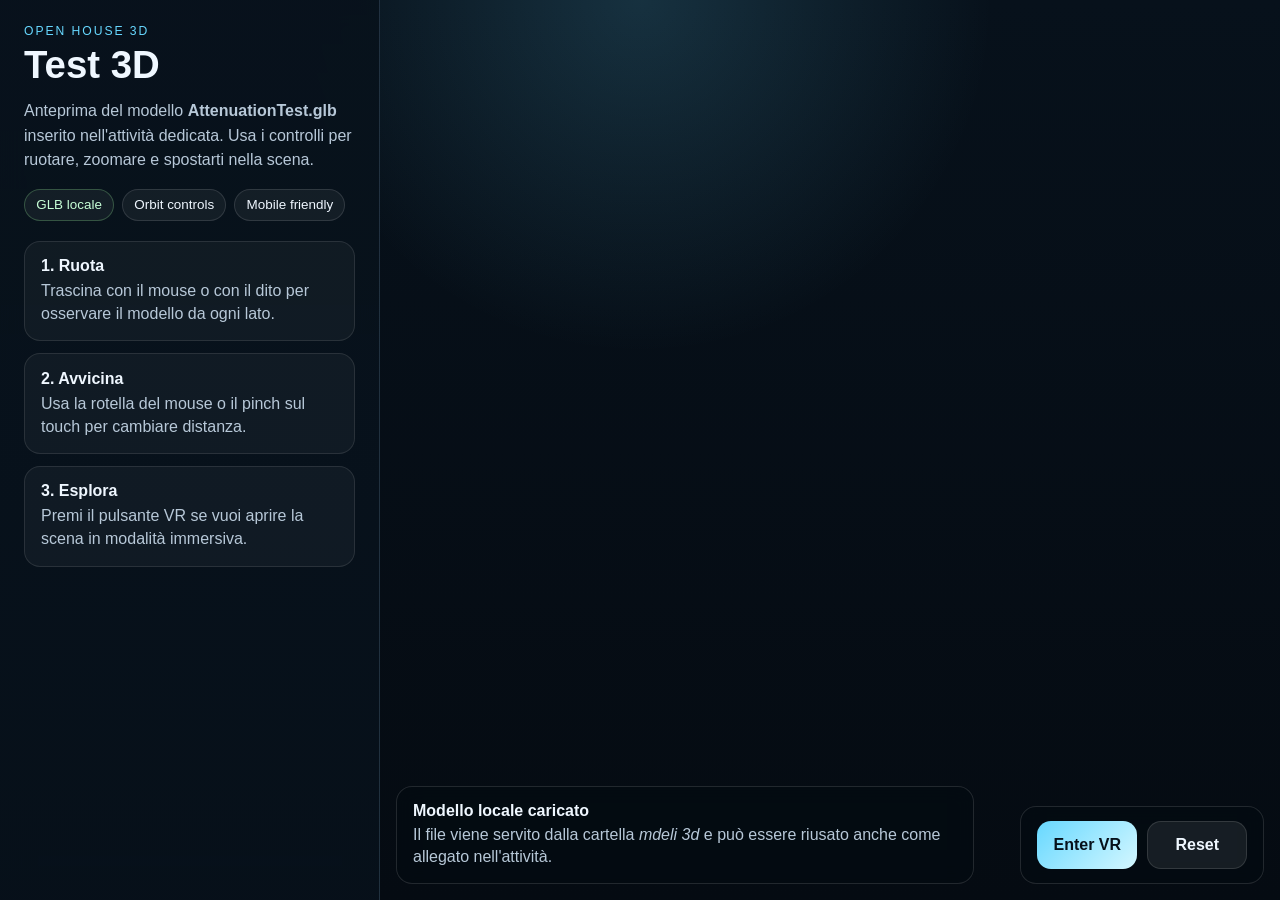
<file: simulazione_test_3d.html>
<!doctype html>
<html lang="it">
  <head>
    <meta charset="utf-8">
    <meta name="viewport" content="width=device-width, initial-scale=1, viewport-fit=cover">
    <meta name="theme-color" content="#07111b">
    <title>Test 3D - Open House</title>
    <script src="https://aframe.io/releases/1.4.0/aframe.min.js"></script>
    <style>
      :root {
        color-scheme: dark;
        --bg: #07111b;
        --panel: rgba(8, 18, 28, 0.88);
        --panel-border: rgba(170, 214, 255, 0.16);
        --text: #eff7ff;
        --muted: #b7c8d8;
        --accent: #67d8ff;
        --accent-strong: #8be78b;
      }

      html, body {
        margin: 0;
        min-height: 100%;
        background:
          radial-gradient(circle at top, rgba(103, 216, 255, 0.16), transparent 32%),
          linear-gradient(180deg, #07111b 0%, #050b12 100%);
        color: var(--text);
        font-family: "Segoe UI", Tahoma, Geneva, Verdana, sans-serif;
      }

      body {
        overflow: hidden;
      }

      .app {
        position: fixed;
        inset: 0;
        display: grid;
        grid-template-columns: minmax(290px, 380px) 1fr;
      }

      .panel {
        z-index: 2;
        padding: clamp(1rem, 2vw, 1.5rem);
        background: linear-gradient(180deg, rgba(8, 18, 28, 0.96), rgba(8, 18, 28, 0.84));
        backdrop-filter: blur(14px);
        border-right: 1px solid var(--panel-border);
      }

      .eyebrow {
        margin: 0 0 0.5rem;
        text-transform: uppercase;
        letter-spacing: 0.16em;
        font-size: 0.76rem;
        color: var(--accent);
      }

      h1 {
        margin: 0;
        font-size: clamp(1.9rem, 3vw, 2.8rem);
        line-height: 1;
      }

      .lead {
        margin: 0.9rem 0 0;
        color: var(--muted);
        line-height: 1.55;
      }

      .status-row {
        display: flex;
        flex-wrap: wrap;
        gap: 0.5rem;
        margin: 1rem 0 1.25rem;
      }

      .pill {
        display: inline-flex;
        align-items: center;
        gap: 0.35rem;
        padding: 0.45rem 0.7rem;
        border-radius: 999px;
        border: 1px solid rgba(255, 255, 255, 0.12);
        background: rgba(255, 255, 255, 0.05);
        color: var(--text);
        font-size: 0.84rem;
      }

      .pill.ok {
        border-color: rgba(139, 231, 139, 0.28);
        color: #c7ffd7;
      }

      .steps {
        display: grid;
        gap: 0.75rem;
        margin-top: 1rem;
      }

      .step {
        padding: 0.95rem 1rem;
        border-radius: 16px;
        border: 1px solid rgba(255, 255, 255, 0.10);
        background: rgba(255, 255, 255, 0.04);
      }

      .step strong {
        display: block;
        margin-bottom: 0.25rem;
      }

      .step p {
        margin: 0;
        color: var(--muted);
        line-height: 1.45;
      }

      .scene-shell {
        position: relative;
        min-width: 0;
      }

      .scene-shell a-scene {
        position: absolute !important;
        inset: 0;
      }

      .hud {
        position: absolute;
        left: 1rem;
        right: 1rem;
        bottom: 1rem;
        z-index: 3;
        display: flex;
        gap: 1rem;
        justify-content: space-between;
        align-items: end;
        pointer-events: none;
      }

      .hud-card {
        pointer-events: auto;
        max-width: 34rem;
        padding: 0.9rem 1rem;
        border-radius: 16px;
        background: rgba(4, 11, 18, 0.66);
        border: 1px solid rgba(255, 255, 255, 0.12);
        backdrop-filter: blur(10px);
      }

      .hud-card p {
        margin: 0.25rem 0 0;
        color: var(--muted);
        line-height: 1.4;
      }

      .button-row {
        display: grid;
        grid-template-columns: repeat(2, minmax(0, 1fr));
        gap: 0.65rem;
      }

      .action {
        appearance: none;
        border: 0;
        border-radius: 14px;
        padding: 0.85rem 1rem;
        font: inherit;
        font-weight: 700;
        color: #06111b;
        background: linear-gradient(135deg, var(--accent) 0%, #d4f7ff 100%);
        cursor: pointer;
      }

      .action.secondary {
        color: var(--text);
        background: rgba(255, 255, 255, 0.08);
        border: 1px solid rgba(255, 255, 255, 0.12);
      }

      @media (max-width: 980px) {
        body {
          overflow: auto;
        }

        .app {
          position: relative;
          grid-template-columns: 1fr;
          min-height: 100vh;
        }

        .panel {
          border-right: 0;
          border-bottom: 1px solid var(--panel-border);
        }

        .scene-shell {
          min-height: 72vh;
        }

        .hud {
          flex-direction: column;
          align-items: stretch;
        }

        .button-row {
          grid-template-columns: 1fr;
        }
      }
    </style>
  </head>
  <body>
    <div class="app">
      <aside class="panel">
        <p class="eyebrow">Open House 3D</p>
        <h1>Test 3D</h1>
        <p class="lead">Anteprima del modello <strong>AttenuationTest.glb</strong> inserito nell'attività dedicata. Usa i controlli per ruotare, zoomare e spostarti nella scena.</p>

        <div class="status-row">
          <span class="pill ok">GLB locale</span>
          <span class="pill">Orbit controls</span>
          <span class="pill">Mobile friendly</span>
        </div>

        <div class="steps">
          <div class="step">
            <strong>1. Ruota</strong>
            <p>Trascina con il mouse o con il dito per osservare il modello da ogni lato.</p>
          </div>
          <div class="step">
            <strong>2. Avvicina</strong>
            <p>Usa la rotella del mouse o il pinch sul touch per cambiare distanza.</p>
          </div>
          <div class="step">
            <strong>3. Esplora</strong>
            <p>Premi il pulsante VR se vuoi aprire la scena in modalità immersiva.</p>
          </div>
        </div>
      </aside>

      <main class="scene-shell">
        <a-scene embedded background="color: #07111b" renderer="antialias: true; colorManagement: true; physicallyCorrectLights: true" vr-mode-ui="enabled: true">
          <a-assets>
            <a-asset-item id="attenuationModel" src="mdeli%203d/AttenuationTest.glb"></a-asset-item>
          </a-assets>

          <a-entity light="type: ambient; intensity: 0.95; color: #ffffff"></a-entity>
          <a-entity light="type: directional; intensity: 1.0" position="1.5 3 2"></a-entity>
          <a-entity light="type: directional; intensity: 0.6" position="-2 1 1"></a-entity>

          <a-plane rotation="-90 0 0" width="30" height="30" color="#0d1724"></a-plane>
          <a-entity position="0 0 -1.6" rotation="0 25 0" scale="1.15 1.15 1.15" gltf-model="#attenuationModel"></a-entity>

          <a-entity position="0 1.55 2.8">
            <a-entity camera look-controls="reverseMouseDrag: false" wasd-controls="enabled: false"></a-entity>
          </a-entity>
        </a-scene>

        <div class="hud">
          <div class="hud-card">
            <strong>Modello locale caricato</strong>
            <p>Il file viene servito dalla cartella <em>mdeli 3d</em> e può essere riusato anche come allegato nell'attività.</p>
          </div>
          <div class="hud-card">
            <div class="button-row">
              <button class="action" onclick="document.querySelector('a-scene').enterVR && document.querySelector('a-scene').enterVR()">Enter VR</button>
              <button class="action secondary" onclick="location.reload()">Reset</button>
            </div>
          </div>
        </div>
      </main>
    </div>
  </body>
</html>
</file>
